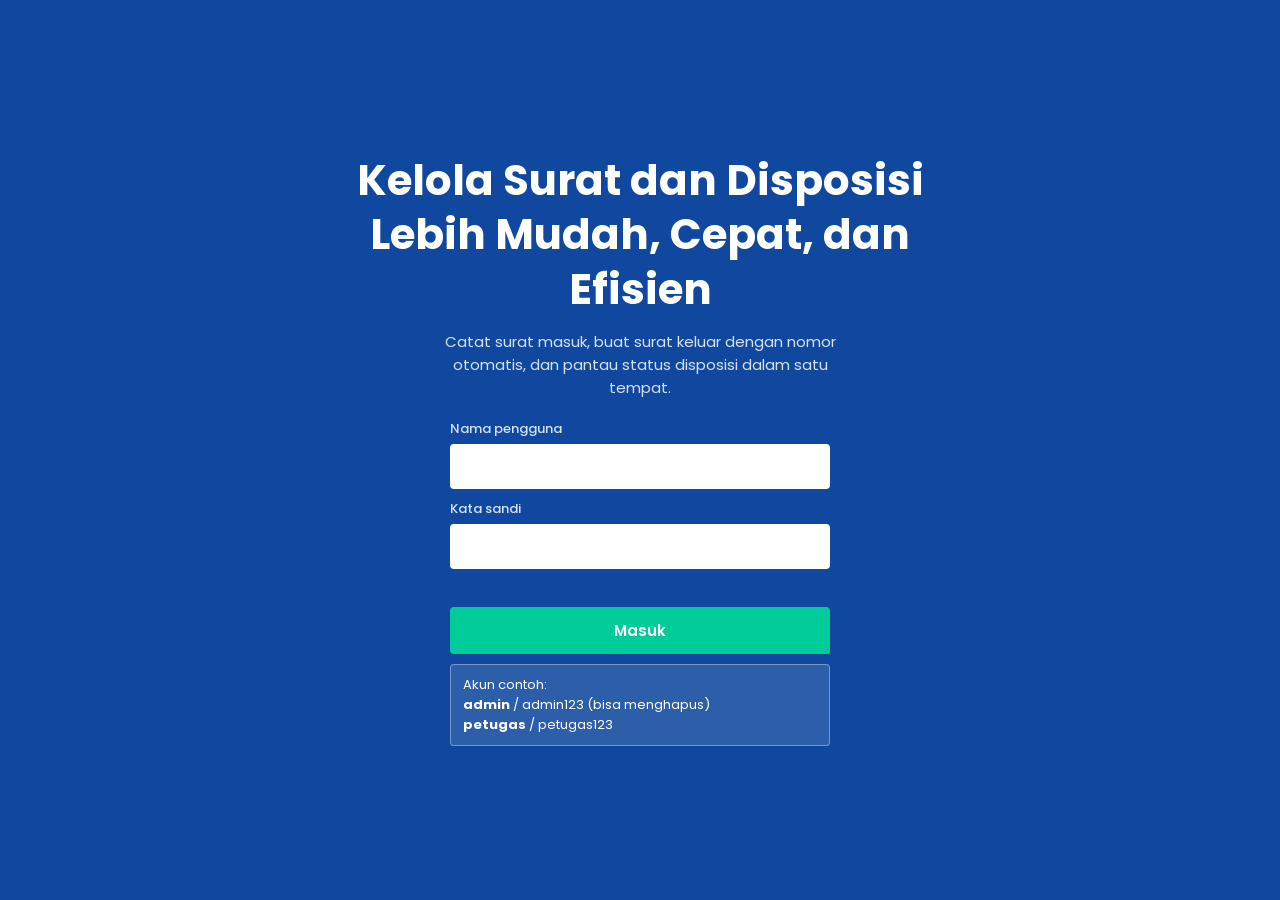
<file: index.html>
<!DOCTYPE html>
<html lang="id">
<head>
<meta charset="utf-8">
<meta name="viewport" content="width=device-width, initial-scale=1, viewport-fit=cover">
<title>Masuk — Persuratan</title>
<link href="https://fonts.googleapis.com/css2?family=Bricolage+Grotesque:wght@500;700&family=Figtree:wght@400;500;600&family=Poppins:wght@400;500;600;700&display=swap" rel="stylesheet">
<link rel="stylesheet" href="style.css">
</head>
<body>

<section id="login">
  <div class="l-hero">
    <h1>Kelola Surat dan Disposisi Lebih Mudah, Cepat, dan Efisien</h1>
    <p>Catat surat masuk, buat surat keluar dengan nomor otomatis, dan pantau status disposisi dalam satu tempat.</p>
  </div>
  <form id="lf" autocomplete="off">
    <div><label for="u">Nama pengguna</label><input id="u" required></div>
    <div><label for="p">Kata sandi</label><input id="p" type="password" required></div>
    <div class="err" id="le"></div>
    <button class="btn" type="submit">Masuk</button>
    <div class="hint">Akun contoh:<br><b>admin</b> / admin123 (bisa menghapus)<br><b>petugas</b> / petugas123</div>
  </form>
</section>

<script src="login.js"></script>
</body>
</html>
</file>
<file: style.css>
/* ===== Tema modern: biru + hijau, font Poppins ===== */
:root{--bg:#f3f6fb;--panel:#fff;--ink:#0f1f3d;--mut:#64748b;--line:#e3e9f2;--pri:#10489f;--pri-ink:#fff;--soft:#e8f0fd;--red:#d93025;--amb:#b25e00;--grn:#0b8a5f;--acc:#00cc99;--side:linear-gradient(180deg,#0e3f8f,#092a63);--sh:0 1px 2px rgba(16,40,90,.05),0 10px 28px rgba(16,40,90,.07);box-sizing:border-box;padding-top:env(safe-area-inset-top,0px);padding-bottom:env(safe-area-inset-bottom,0px)}
@media (prefers-color-scheme:dark){:root:not([data-theme="light"]){--bg:#0b1220;--panel:#131c2e;--ink:#e8eef9;--mut:#93a1b8;--line:#243049;--pri:#5b9bff;--pri-ink:#07142e;--soft:#172a4d;--red:#ff8a80;--amb:#f2c066;--grn:#5fe0b0;--sh:0 1px 2px rgba(0,0,0,.3),0 10px 28px rgba(0,0,0,.3)}}
:root[data-theme="dark"]{--bg:#0b1220;--panel:#131c2e;--ink:#e8eef9;--mut:#93a1b8;--line:#243049;--pri:#5b9bff;--pri-ink:#07142e;--soft:#172a4d;--red:#ff8a80;--amb:#f2c066;--grn:#5fe0b0}
html{scroll-padding-top:env(safe-area-inset-top,0px)}
*{box-sizing:border-box}
body{margin:0;background:var(--bg);color:var(--ink);font:14.5px/1.55 Poppins,system-ui,sans-serif}
h1,h2,h3{font-family:Poppins,system-ui,sans-serif;margin:0;letter-spacing:-.01em}
button,input,select,textarea{font:inherit;color:inherit}
button{cursor:pointer}
:focus-visible{outline:2px solid var(--pri);outline-offset:2px}
.btn{background:var(--pri);color:var(--pri-ink);border:0;border-radius:10px;padding:10px 18px;font-weight:600;transition:filter .15s,transform .15s}
.btn:hover{filter:brightness(1.1)}.btn:active{transform:translateY(1px)}
.btn.ghost{background:var(--panel);color:var(--ink);border:1px solid var(--line)}
.btn.ghost:hover{background:var(--soft);filter:none}
.btn.danger{background:transparent;color:var(--red);border:1px solid color-mix(in srgb,var(--red) 55%,transparent)}
.btn.danger:hover{background:color-mix(in srgb,var(--red) 10%,transparent);filter:none}
input,select,textarea{width:100%;background:var(--panel);border:1px solid var(--line);border-radius:10px;padding:10px 13px;transition:border-color .15s,box-shadow .15s}
input:focus,select:focus,textarea:focus{outline:none;border-color:var(--pri);box-shadow:0 0 0 3px color-mix(in srgb,var(--pri) 22%,transparent)}
label{display:block;font-size:13px;font-weight:500;color:var(--mut);margin-bottom:5px}
/* login */
#login{--blue:#10489f;--green:#00cc99;min-height:100vh;background:var(--blue);color:#fff;font-family:Poppins,system-ui,sans-serif;display:grid;place-content:center;justify-items:center;gap:20px;padding:24px 20px;text-align:center}
.l-hero h1{font-family:Poppins,system-ui,sans-serif;font-weight:700;font-size:clamp(24px,min(4.2vw,6.5vh),42px);line-height:1.3;max-width:21ch;margin:0 auto 12px;letter-spacing:0}
.l-hero p{margin:0 auto;max-width:46ch;color:#d6e2f7;font-size:15px}
#lf{width:100%;max-width:380px;display:grid;gap:10px;text-align:left}
#lf label{color:#d6e2f7;font-weight:500}
#lf input{background:#fff;color:#16222b;border:1px solid transparent;border-radius:4px;padding:10px 14px}
#lf input:focus-visible,#lf .btn:focus-visible{outline:2px solid #fff;outline-offset:2px}
#lf .btn{background:var(--green);color:#fff;border-radius:4px;padding:12px;font-family:Poppins,system-ui,sans-serif;font-weight:600;font-size:15px}
.hint{font-size:13px;background:rgba(255,255,255,.12);border:1px solid rgba(255,255,255,.35);color:#fff;padding:10px 12px;border-radius:4px}
.err{color:#ffd0cc;font-size:13px;min-height:18px}
/* berkas */
.sm{padding:5px 12px;font-size:13px;border-radius:8px}
.ac{display:flex;gap:8px;white-space:nowrap}
#vw{width:min(920px,96vw);height:90vh}
#vw[open]{display:flex;flex-direction:column}
.vh{display:flex;justify-content:space-between;align-items:center;gap:12px;padding:14px 20px;border-bottom:1px solid var(--line);flex-wrap:wrap}
.vb{display:flex;gap:8px}.vb a{text-decoration:none;display:inline-block}
.vbody{flex:1;min-height:0;overflow:auto;padding:14px;display:grid;place-items:center}
.vbody img{max-width:100%;height:auto;border-radius:8px}
.vbody iframe{width:100%;height:100%;min-height:70vh;border:0;border-radius:8px}
/* app */
#app{display:none;min-height:100vh;grid-template-columns:250px 1fr}
aside{background:var(--side);color:#fff;padding:22px 14px;display:flex;flex-direction:column;gap:4px;position:sticky;top:0;height:100vh}
aside h2{font-size:19px;font-weight:700;padding:0 8px 20px;display:flex;align-items:center;gap:10px;color:#fff}
.logo{width:36px;height:36px;border-radius:10px;background:var(--acc);display:grid;place-items:center;flex:none}
.logo svg{width:20px;height:20px}
aside svg{fill:none;stroke:currentColor;stroke-width:1.8;stroke-linecap:round;stroke-linejoin:round}
.nav{display:flex;align-items:center;gap:12px;width:100%;text-align:left;background:none;border:0;padding:11px 14px;border-radius:10px;color:rgba(255,255,255,.72);font-weight:500;transition:background .15s,color .15s}
.nav svg{width:19px;height:19px;flex:none}
.nav:hover{background:rgba(255,255,255,.08);color:#fff}
.nav.on{background:rgba(255,255,255,.16);color:#fff;font-weight:600;box-shadow:inset 3px 0 0 var(--acc)}
.who{margin-top:auto;font-size:13px;color:rgba(255,255,255,.75);padding:14px 10px 4px;border-top:1px solid rgba(255,255,255,.15)}
.who a{color:#7ff0d0;font-weight:500}
main{padding:32px 36px;min-width:0}
.head{display:flex;justify-content:space-between;align-items:center;gap:12px;flex-wrap:wrap;margin-bottom:22px}
.head h1{font-size:26px;font-weight:700}
.stats{display:grid;grid-template-columns:repeat(auto-fit,minmax(170px,1fr));gap:14px;margin-bottom:22px}
.stat{--c:var(--pri);position:relative;overflow:hidden;background:var(--panel);border:1px solid var(--line);border-radius:14px;padding:18px 18px 16px 22px;box-shadow:var(--sh)}
.stat::before{content:"";position:absolute;left:0;top:0;bottom:0;width:5px;background:var(--c)}
.stat:nth-child(2){--c:var(--acc)}.stat:nth-child(3){--c:#f5a524}.stat:nth-child(4){--c:#8b5cf6}.stat:nth-child(5){--c:#ef5350}
.stat b{display:block;font-size:32px;line-height:1.2;font-weight:700}
.stat span{color:var(--mut);font-size:13px}
.grid2{display:grid;grid-template-columns:1.3fr 1fr;gap:16px}
.box{background:var(--panel);border:1px solid var(--line);border-radius:14px;padding:20px;min-width:0;box-shadow:var(--sh)}
.box h3{font-size:16px;font-weight:600;margin-bottom:14px}
.bars{display:flex;align-items:flex-end;gap:10px;height:170px}
.bars div{flex:1;display:flex;flex-direction:column;align-items:center;justify-content:flex-end;height:100%;font-size:12px;color:var(--mut)}
.bars i{display:block;width:100%;max-width:30px;background:linear-gradient(180deg,#5b9bff,var(--pri));border-radius:6px 6px 0 0;min-height:3px}
.bars i.o{background:linear-gradient(180deg,#5af0c8,var(--acc))}
.pair{display:flex;gap:4px;align-items:flex-end;height:calc(100% - 20px);width:100%;justify-content:center}
.leg{font-size:12px;color:var(--mut);margin-top:10px}
.tools{display:flex;gap:10px;flex-wrap:wrap;margin-bottom:16px}
.tools input{max-width:320px}.tools select{max-width:180px}
.tw{overflow-x:auto;background:var(--panel);border:1px solid var(--line);border-radius:14px;box-shadow:var(--sh)}
table{width:100%;border-collapse:collapse;min-width:760px}
th,td{text-align:left;padding:13px 16px;border-bottom:1px solid var(--line);vertical-align:top}
th{font-size:12px;color:var(--mut);font-weight:600;text-transform:uppercase;letter-spacing:.04em;background:color-mix(in srgb,var(--soft) 55%,var(--panel))}
tr.row{cursor:pointer}tr.row:hover td{background:var(--soft)}
tr:last-child td{border-bottom:0}
.tag{display:inline-block;padding:3px 11px;border-radius:99px;font-size:12px;font-weight:600;background:color-mix(in srgb,currentColor 14%,transparent);border:0}
.t-Baru,.t-Draft{color:var(--amb)}.t-Diproses{color:var(--pri)}.t-Selesai,.t-Terkirim{color:var(--grn)}.t-Arsip{color:var(--mut)}
.s-Segera,.s-Rahasia{color:var(--red);font-weight:600}
.no{font-weight:600;white-space:nowrap}.sub{color:var(--mut);font-size:13px}
.empty{padding:40px;text-align:center;color:var(--mut)}
dialog{border:0;border-radius:18px;background:var(--panel);color:var(--ink);padding:0;width:min(580px,94vw);max-height:92vh;box-shadow:0 24px 60px rgba(8,20,50,.35)}
dialog::backdrop{background:rgba(8,20,50,.5);backdrop-filter:blur(3px)}
dialog form{padding:24px;display:grid;grid-template-columns:1fr 1fr;gap:14px}
dialog h2{grid-column:1/-1;font-size:21px;font-weight:700}
.full{grid-column:1/-1}
.acts{grid-column:1/-1;display:flex;gap:10px;justify-content:flex-end;margin-top:6px}
.acts .danger{margin-right:auto}
#toast{position:fixed;left:50%;bottom:calc(22px + env(safe-area-inset-bottom,0px));transform:translateX(-50%);background:#0f1f3d;color:#fff;padding:11px 20px;border-radius:99px;display:none;z-index:9;box-shadow:0 10px 30px rgba(0,0,0,.25)}
@media (max-width:820px){
#app{grid-template-columns:1fr}
aside{position:static;height:auto;flex-direction:row;flex-wrap:wrap;align-items:center;padding:12px}
aside h2{padding:0 8px 8px 0;width:100%}.who{margin:0 0 0 auto;padding:4px 8px;border:0}.nav{width:auto;padding:9px 12px}
.nav.on{box-shadow:none}
main{padding:18px 14px}.grid2{grid-template-columns:1fr}dialog form{grid-template-columns:1fr}}
@media print{aside,.tools,.head button,#toast{display:none!important}#app{display:block}}
</file>
